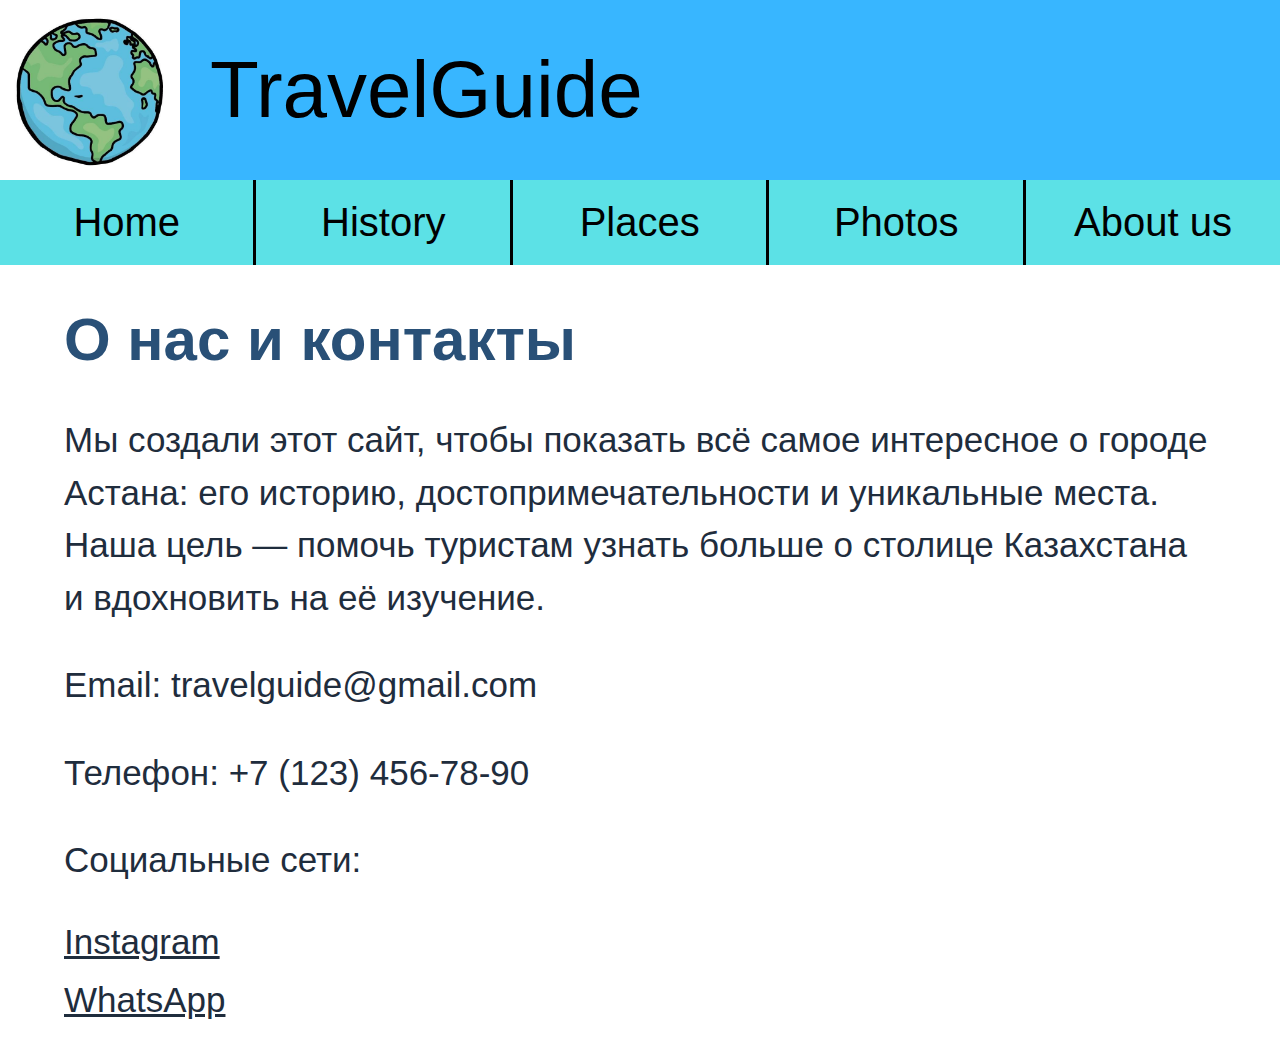
<file: about.html>
<!DOCTYPE html>
<html>
<head>
<meta charset="UTF-8">
<title>About us</title>
<link rel="stylesheet" href="style.css">
</head>
<body>


<div class="header"><div class="logo"><img src="logo.png"><span>TravelGuide</span></div></div>
<div class="nav">
<a href="index.html">Home</a>
<a href="history.html">History</a>
<a href="places.html">Places</a>
<a href="photos.html">Photos</a>
<a href="about.html">About us</a>
</div>


<div class="container">
<h1>О нас и контакты</h1>
<p>Мы создали этот сайт, чтобы показать всё самое интересное о городе Астана: его историю, достопримечательности и уникальные места. Наша цель — помочь туристам узнать больше о столице Казахстана и вдохновить на её изучение.</p>


<p>Email: travelguide@gmail.com</p>
<p>Телефон: +7 (123) 456-78-90</p>
<p>Социальные сети:</p>
<a href="https://www.instagram.com/travelguideastana?igsh=a3F6ZnB6aXBqa3hh&utm_source=qr" target="_blank" class="custom-link">Instagram</a> <br> <br>
<a href="https://wa.me/77751871870" target="_blank" class="custom-link">WhatsApp</a>
</div>


</body>
</html>
</file>
<file: style.css>
* {
  box-sizing: border-box;
}

body {
  margin: 0;
  font-family: Arial, sans-serif;
  color: #1f2d3d;
  background: white;
}


.header {
  background: #38b6ff;
  padding: 0px 0px;
  display: flex;
  align-items: center;
}

.logo {
  display: flex;
  align-items: center;
  gap: 30px;
}

.logo img {
  width: 180px;
  height: 180px;
}

.logo span {
  font-size: 80px;
  font-weight: normal;
  color: black;
}


.nav {
  background: #5ce1e6;
  display: flex;
  justify-content: space-around;
}

.nav a {
  width: 100%;
  text-align: center;
  padding: 20px 0;
  text-decoration: none;
  color: black;
  font-size: 40px;
  border-right: 3px solid black;
}

.nav a:last-child {
  border-right: none;
}


.container {
  width: 90%;
  margin: 40px auto;
}

h1 {
  font-size: 60px;
  color: #295077;
}

h2 {
  font-size: 40px;
  color: #38b6ff;
}

p {
  font-size: 35px;
  line-height: 1.5;
}


.home {
  display: grid;
  grid-template-columns: 1fr 1fr;
  gap: 40px;
}

.welcome-box {
  background: #caf5f7;
  padding: 25px;
  margin-top: 20px;
  text-align: center;
}

.home img {
  width: 105%;
  height: auto;
}

@media (max-width: 1400px) {
  .home {
    grid-template-columns: 1fr;
  }
}

.history {
  display: grid;
  grid-template-columns: 1.2fr 1fr;
  gap: 40px;
}

.fact {
  background: #caf5f7;
  padding: 20px;
  margin-top: 20px;
  text-align: center;
}

.history img {
  width: 100%;
  height: auto;
}

@media (max-width: 1400px) {
  .history {
    grid-template-columns: 1fr;
  }
}

.places {
  display: grid;
  grid-template-columns: 1fr 1fr;
  gap: 50px;
}

.place {
  display: grid;
  grid-template-columns: 1fr 1.3fr;
  gap: 20px;
}

.place img {
  aspect-ratio: 1 / 1;
  width: 100%;
  height: auto;
  object-fit: cover
}

@media (max-width: 1400px) {
  .place {
    grid-template-columns: 1fr;
  }
}


.photos {
  display: grid;
  grid-template-columns: repeat(4, 1fr);
  gap: 20px;
}

.photos img {
  aspect-ratio: 1 / 1;
  width: 100%;
  height: auto;
  object-fit: cover
}

@media (max-width: 1000px) {
  .photos {
    grid-template-columns: 1fr;
  }
}

.custom-link {
    text-decoration: underline; 
    color: inherit;
    font-size: 35px;
}
</file>
